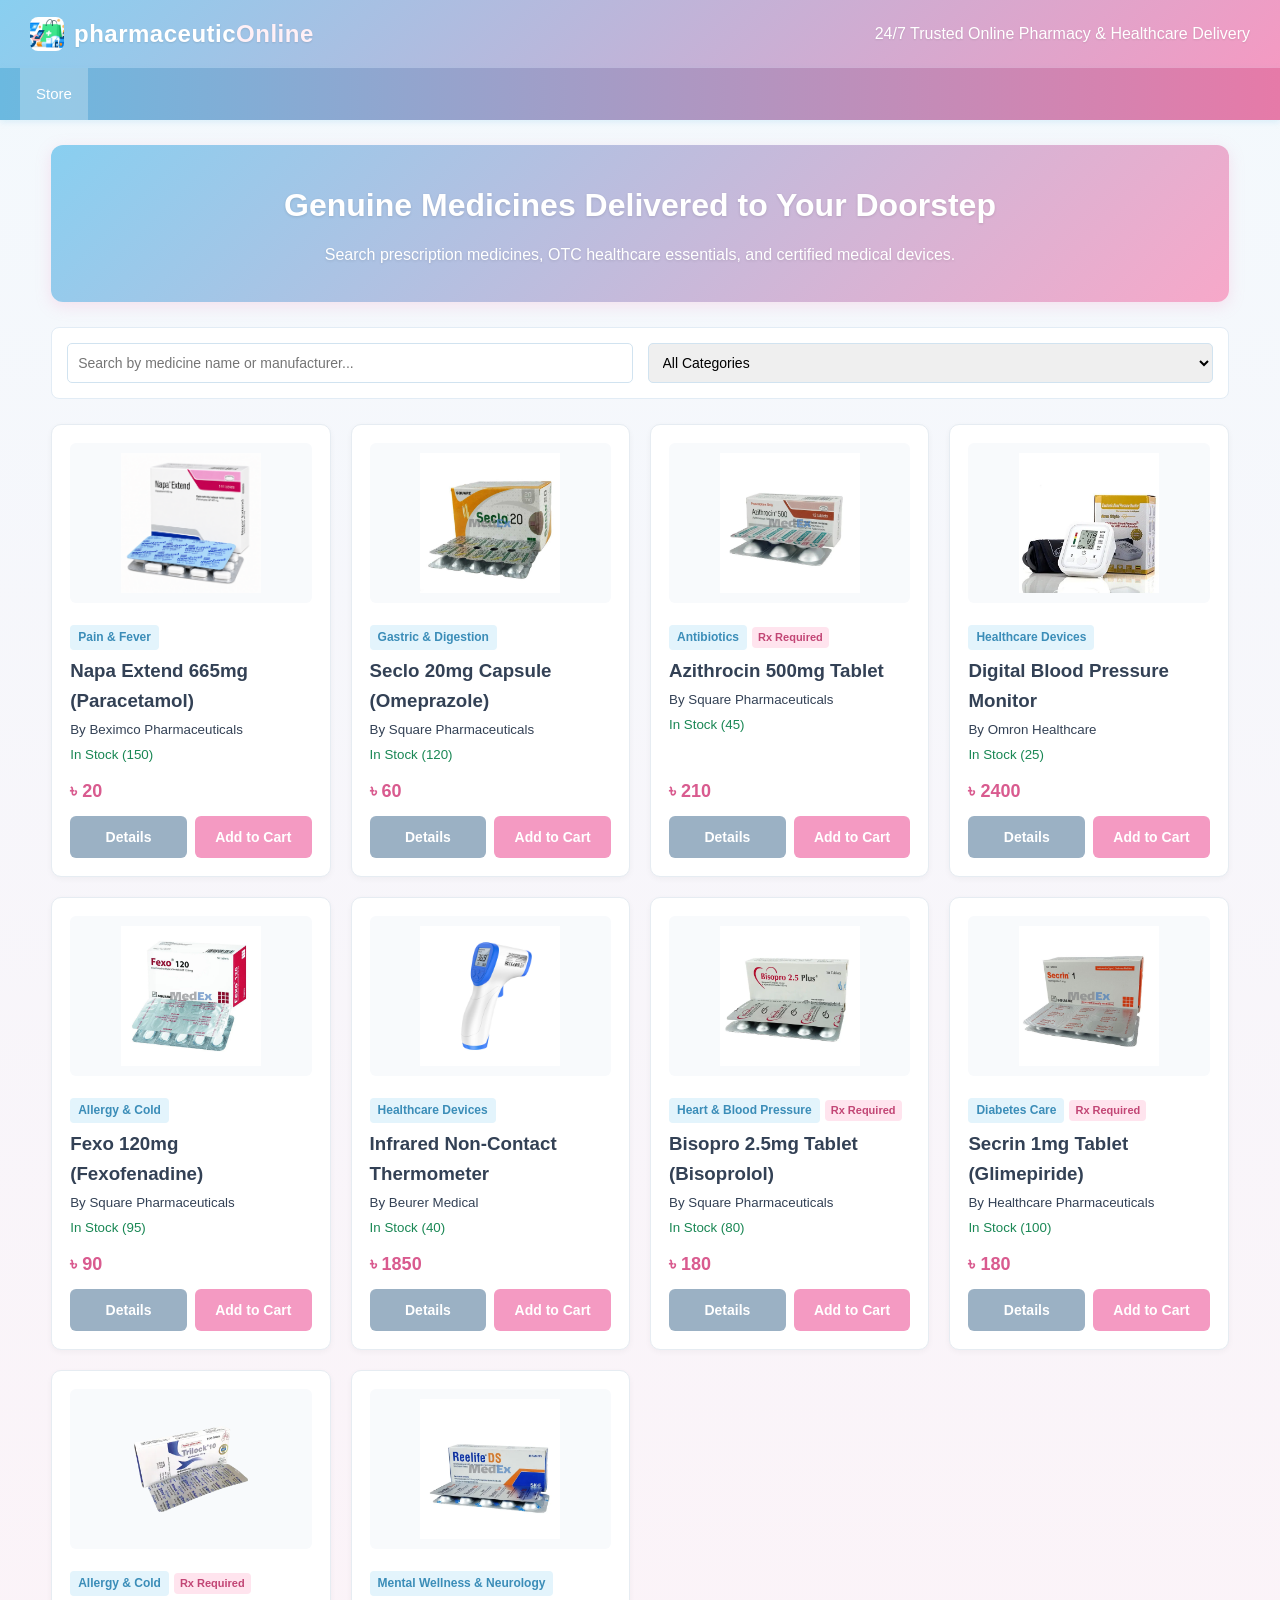
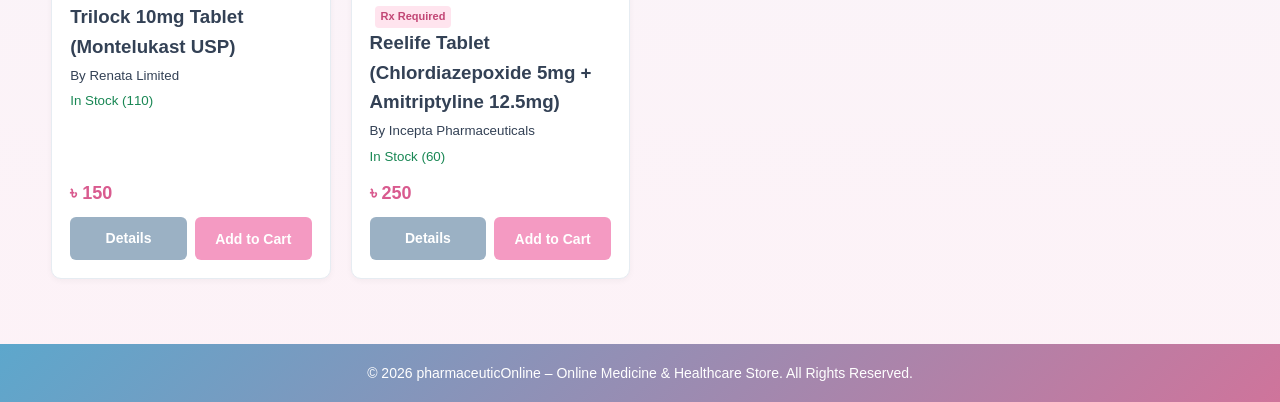
<file: index.html>
<!DOCTYPE html>
<html lang="en">
<head>
  <meta charset="UTF-8">
  <meta name="viewport" content="width=device-width, initial-scale=1.0">
  <title>pharmaceuticOnline - Online Medicine & Healthcare Store</title>
  <link rel="stylesheet" href="css/style.css">
</head>
<body>

  <header>
    <div class="logo" style="display: flex; align-items: center; gap: 10px;">
      <img src="assets/images/images.jpeg" alt="pharmaceuticOnline Logo" style="width: 34px; height: 34px; border-radius: 8px; object-fit: cover;">
      <div>pharmaceutic<span>Online</span></div>
    </div>
    <div>24/7 Trusted Online Pharmacy & Healthcare Delivery</div>
  </header>

  <nav class="topnav">
    <div class="nav-links">
      <a href="index.html" class="active">Store</a>
    </div>
    <div class="nav-links" id="userNav">
      <!-- Shown only after the user logs in -->
      <a href="cart.html" id="yourCartLink" style="display: none;">Your Cart (<span id="cartCount">0</span>)</a>
    </div>
  </nav>

  <div class="container">
    <div class="hero">
      <h1>Genuine Medicines Delivered to Your Doorstep</h1>
      <p>Search prescription medicines, OTC healthcare essentials, and certified medical devices.</p>
    </div>

    <div class="filter-bar">
      <input type="text" id="searchInput" placeholder="Search by medicine name or manufacturer..." onkeyup="renderProducts()">
      <select id="categoryFilter" onchange="renderProducts()">
        <option value="All">All Categories</option>
        <option value="Pain & Fever">Pain & Fever</option>
        <option value="Gastric & Digestion">Gastric & Digestion</option>
        <option value="Antibiotics">Antibiotics</option>
        <option value="Allergy & Cold">Allergy & Cold</option>
        <option value="Healthcare Devices">Healthcare Devices</option>
        <option value="Heart & Blood Pressure">Heart & Blood Pressure</option>
        <option value="Diabetes Care">Diabetes Care</option>
        <option value="Mental Wellness & Neurology">Mental Wellness & Neurology</option>
      </select>
    </div>

    <div id="productGrid" class="product-grid"></div>
  </div>

  <footer>
    &copy; 2026 pharmaceuticOnline – Online Medicine & Healthcare Store. All Rights Reserved.
  </footer>

  <script src="js/data.js"></script>
  <script src="js/auth.js"></script>
  <script src="js/store.js"></script>
</body>
</html>
</file>
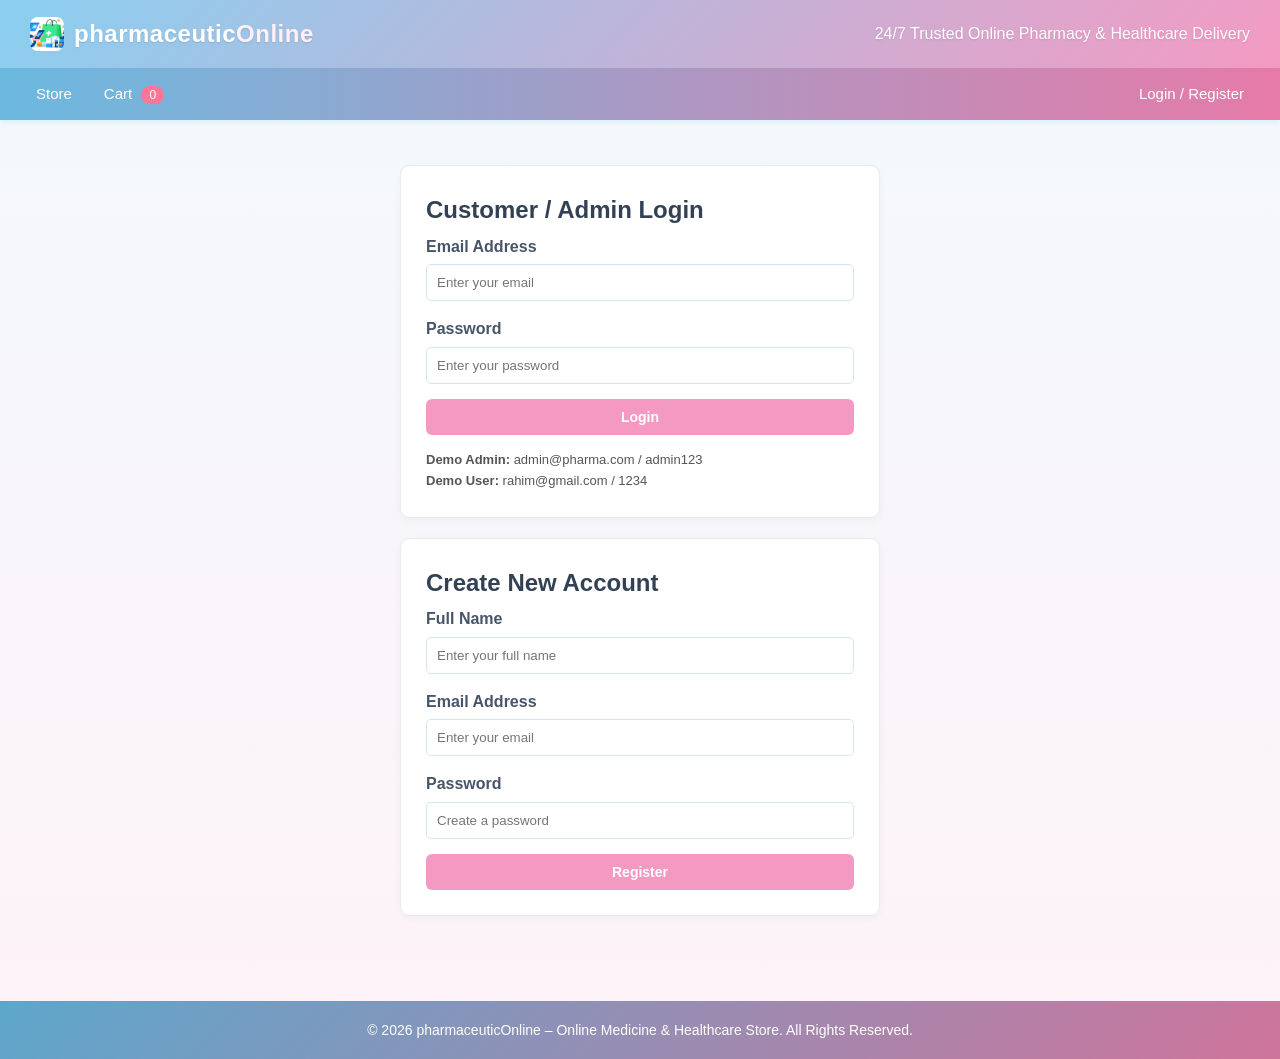
<file: admin.html>
<!DOCTYPE html>
<html lang="en">
<head>
  <meta charset="UTF-8">
  <meta name="viewport" content="width=device-width, initial-scale=1.0">
  <title>Admin Panel - pharmaceuticOnline</title>
  <link rel="stylesheet" href="css/style.css">
</head>
<body>

  <header>
    <div class="logo" style="display: flex; align-items: center; gap: 10px;">
      <img src="assets/images/images.jpeg" alt="pharmaceuticOnline Logo" style="width: 34px; height: 34px; border-radius: 8px; object-fit: cover;">
      <div>pharmaceutic<span>Online</span></div>
    </div>
    <div>Pharmacist & Inventory Management Panel</div>
  </header>

  <nav class="topnav">
    <div class="nav-links">
      <a href="index.html">View Store</a>
      <a href="admin.html" class="active">Admin Panel</a>
      <a href="manage-stock.html">Manage Medicine Stock</a>
      <a href="customer-orders.html">Customer Orders & Prescription Verification</a>
    </div>
    <div class="nav-links" id="authNav"></div>
  </nav>

  <div class="container">
    <!-- Add Medicine Form -->
    <div class="form-box" style="max-width: 100%; margin-bottom:30px;">
      <h2>Add New Medicine / Healthcare Product</h2>
      <form onsubmit="return addNewProduct(event)">
        <div style="display:grid; grid-template-columns: repeat(auto-fit, minmax(200px, 1fr)); gap:15px;">
          <div class="form-group">
            <label>Medicine / Product Name</label>
            <input type="text" id="prodName" required placeholder="e.g., Napa Extend 665mg">
          </div>
          <div class="form-group">
            <label>Manufacturer</label>
            <input type="text" id="prodManufacturer" required placeholder="e.g., Beximco Pharma">
          </div>
          <div class="form-group">
            <label>Category</label>
            <select id="prodCategory">
              <option value="Pain & Fever">Pain & Fever</option>
              <option value="Gastric & Digestion">Gastric & Digestion</option>
              <option value="Antibiotics">Antibiotics</option>
              <option value="Allergy & Cold">Allergy & Cold</option>
              <option value="Healthcare Devices">Healthcare Devices</option>
              <option value="Heart & Blood Pressure">Heart & Blood Pressure</option>
              <option value="Diabetes Care">Diabetes Care</option>
              <option value="Mental Wellness & Neurology">Mental Wellness & Neurology</option>
            </select>
          </div>
          <div class="form-group">
            <label>Price (৳)</label>
            <input type="number" id="prodPrice" required min="1" placeholder="e.g., 20">
          </div>
          <div class="form-group">
            <label>Stock Quantity</label>
            <input type="number" id="prodStock" required min="1" placeholder="e.g., 100">
          </div>
          <div class="form-group">
            <label>Prescription Required?</label>
            <select id="prodRx">
              <option value="false">No (OTC)</option>
              <option value="true">Yes (Rx Required)</option>
            </select>
          </div>
        </div>
        <div class="form-group">
          <label>Description / Dosage Info</label>
          <input type="text" id="prodDesc" required placeholder="Brief usage and dosage details">
        </div>
        <button type="submit" class="btn btn-primary">Add Product to Inventory</button>
      </form>
    </div>
  </div>

  <footer>
    &copy; 2026 pharmaceuticOnline – Online Medicine & Healthcare Store. All Rights Reserved.
  </footer>

  <script src="js/data.js"></script>
  <script src="js/auth.js"></script>
  <script src="js/admin.js"></script>
</body>
</html>
</file>
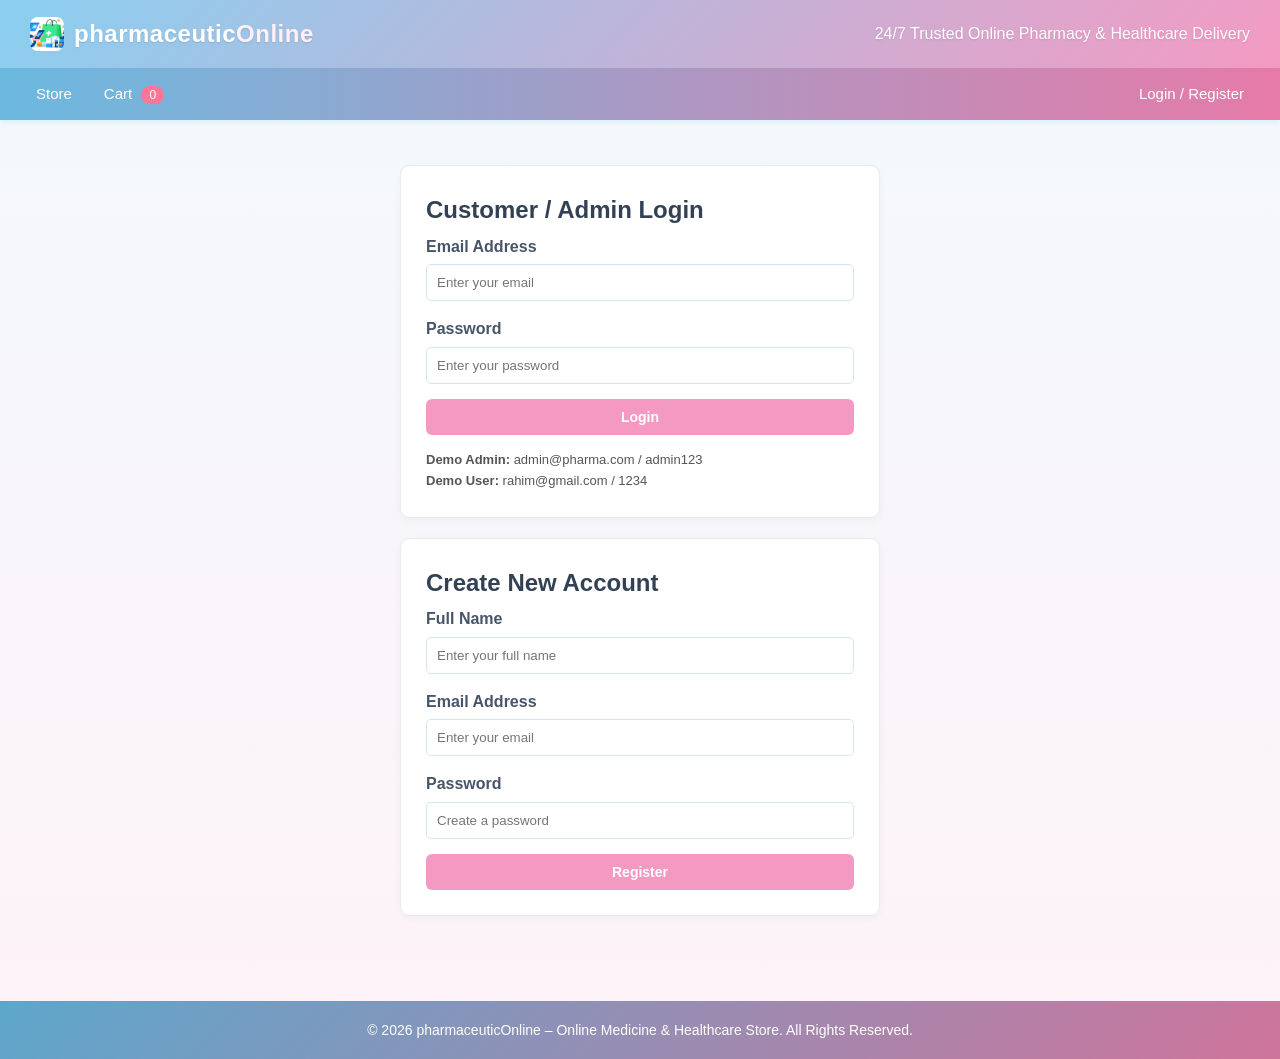
<file: cart.html>
<!DOCTYPE html>
<html lang="en">
<head>
  <meta charset="UTF-8">
  <meta name="viewport" content="width=device-width, initial-scale=1.0">
  <title>Shopping Cart & Checkout - pharmaceuticOnline</title>
  <link rel="stylesheet" href="css/style.css">
</head>
<body>

  <header>
    <div class="logo" style="display: flex; align-items: center; gap: 10px;">
      <img src="assets/images/images.jpeg" alt="pharmaceuticOnline Logo" style="width: 34px; height: 34px; border-radius: 8px; object-fit: cover;">
      <div>pharmaceutic<span>Online</span></div>
    </div>
    <div>24/7 Trusted Online Pharmacy & Healthcare Delivery</div>
  </header>

  <nav class="topnav">
    <div class="nav-links">
      <a href="index.html">Store</a>
      <a href="cart.html" class="active">Cart <span id="cartCount" class="badge">0</span></a>
    </div>
    <div class="nav-links" id="authNav"></div>
  </nav>

  <div class="container">
    <h2>Your Shopping Cart</h2>
    <div id="cartContainer"></div>
  </div>

  <footer>
    &copy; 2026 pharmaceuticOnline – Online Medicine & Healthcare Store. All Rights Reserved.
  </footer>

  <script src="js/data.js"></script>
  <script src="js/auth.js"></script>
  <script src="js/cart.js"></script>
</body>
</html>
</file>
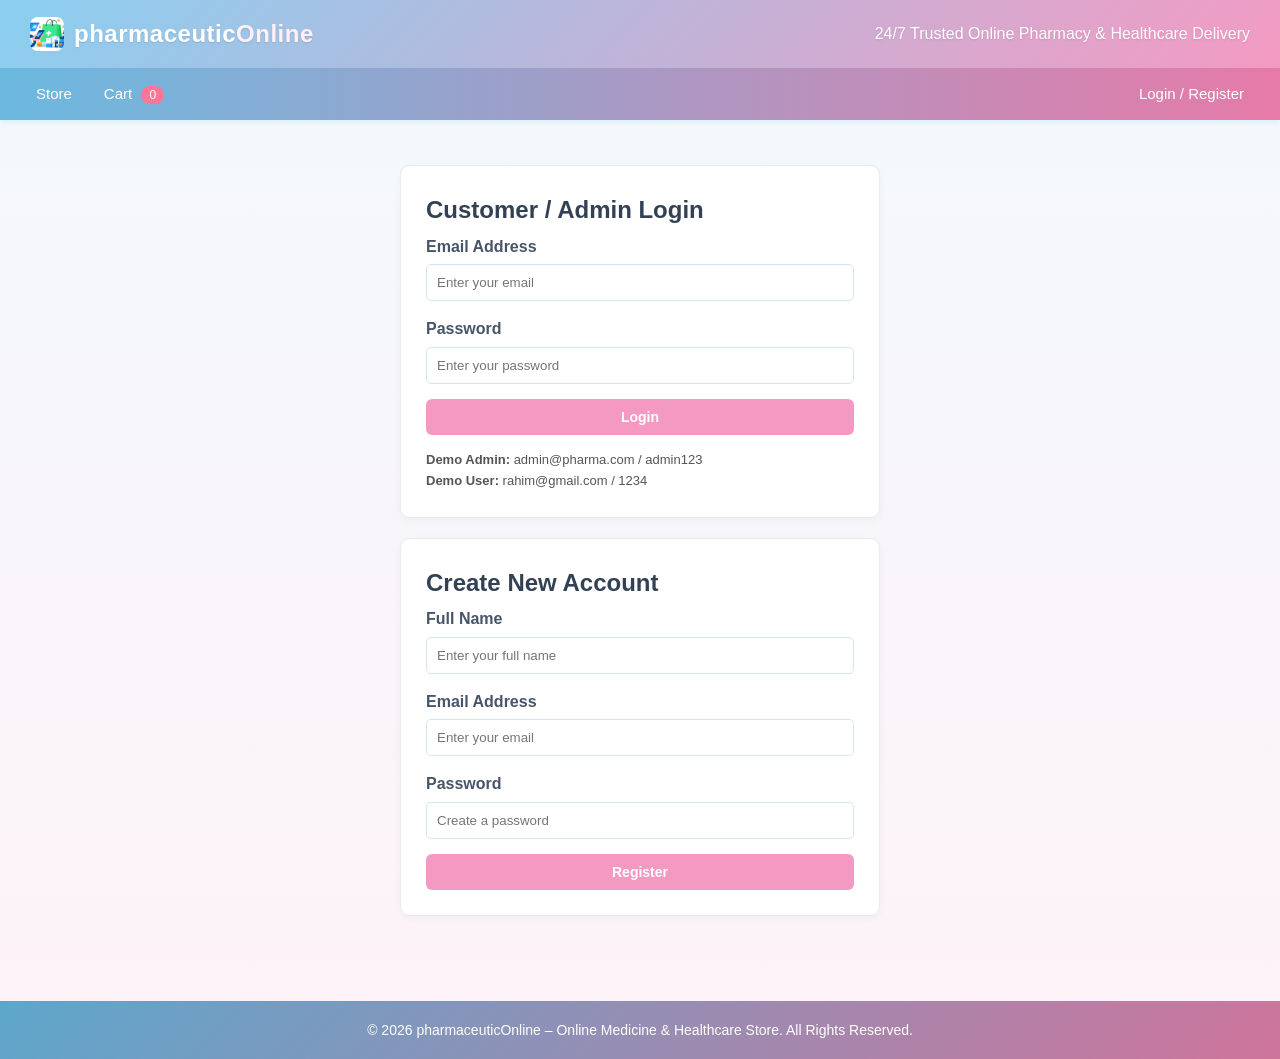
<file: dashboard.html>
<!DOCTYPE html>
<html lang="en">
<head>
  <meta charset="UTF-8">
  <meta name="viewport" content="width=device-width, initial-scale=1.0">
  <title>My Dashboard - pharmaceuticOnline</title>
  <link rel="stylesheet" href="css/style.css">
</head>
<body>

  <header>
    <div class="logo" style="display: flex; align-items: center; gap: 10px;">
      <img src="assets/images/images.jpeg" alt="pharmaceuticOnline Logo" style="width: 34px; height: 34px; border-radius: 8px; object-fit: cover;">
      <div>pharmaceutic<span>Online</span></div>
    </div>
    <div>24/7 Trusted Online Pharmacy & Healthcare Delivery</div>
  </header>

  <nav class="topnav">
    <div class="nav-links">
      <a href="index.html">Store</a>
      <a href="cart.html">Cart <span id="cartCount" class="badge">0</span></a>
    </div>
    <div class="nav-links" id="authNav"></div>
  </nav>

  <div class="container">
    <h2 id="welcomeHeading">My Orders & Prescriptions</h2>
    <div id="orderHistoryContainer"></div>
  </div>

  <footer>
    &copy; 2026 pharmaceuticOnline – Online Medicine & Healthcare Store. All Rights Reserved.
  </footer>

  <script src="js/data.js"></script>
  <script src="js/auth.js"></script>
  <script>
    document.addEventListener("DOMContentLoaded", () => {
      const user = getCurrentUser();
      if (!user) {
        window.location.href = "login.html";
        return;
      }

      document.getElementById("welcomeHeading").innerText = `Welcome, ${user.name} – Your Order History`;
      const allOrders = JSON.parse(localStorage.getItem("pq_orders")) || [];
      const myOrders = allOrders.filter(o => o.userEmail === user.email);
      const container = document.getElementById("orderHistoryContainer");

      if (myOrders.length === 0) {
        container.innerHTML = `<p>You have not placed any medicine orders yet. <a href="index.html">Browse Store</a></p>`;
        return;
      }

      container.innerHTML = myOrders.reverse().map(order => `
        <div class="form-box" style="margin-bottom:20px;">
          <div style="display:flex; justify-content:space-between; align-items:center; flex-wrap:wrap;">
            <h3>Order #${order.orderId}</h3>
            <span class="status-badge status-${order.status.toLowerCase()}">${order.status}</span>
          </div>
          <p><small><strong>Date:</strong> ${order.date} | <strong>Address:</strong> ${order.address} | <strong>Phone:</strong> ${order.phone}</small></p>
          ${order.prescriptionFile ? `<p><small><strong>Prescription Attached:</strong> ${order.prescriptionFile}</small></p>` : ""}
          <ul style="margin:10px 0 10px 20px;">
            ${order.items.map(item => `<li>${item.name} × ${item.qty} (৳ ${item.price * item.qty})</li>`).join("")}
          </ul>
          <p><strong>Total Paid:</strong> ৳ ${order.total}</p>
        </div>
      `).join("");
    });
  </script>
</body>
</html>
</file>
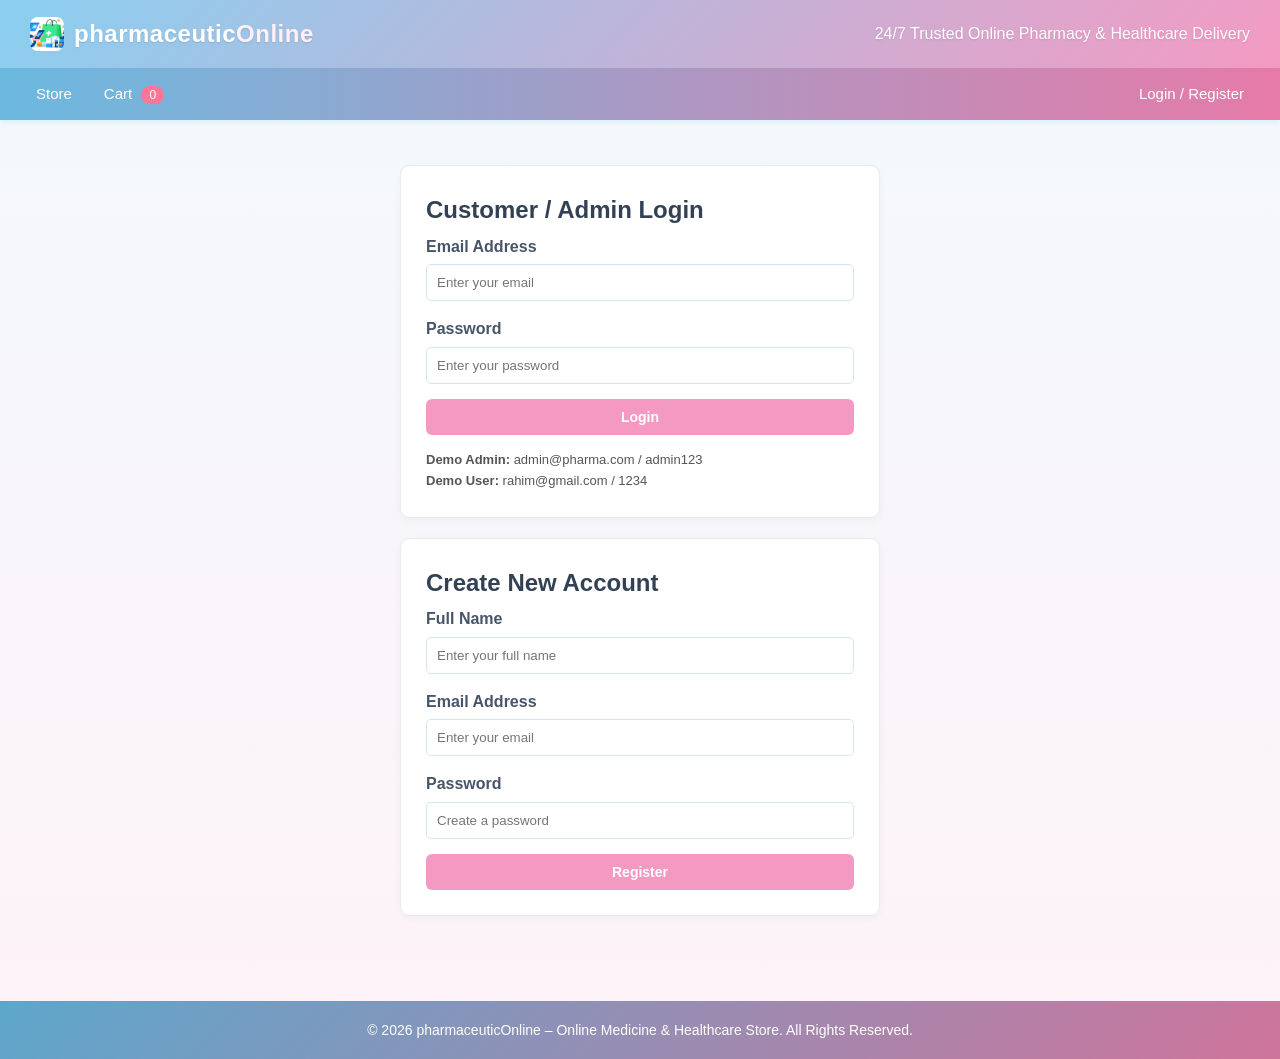
<file: login.html>
<!DOCTYPE html>
<html lang="en">
<head>
  <meta charset="UTF-8">
  <meta name="viewport" content="width=device-width, initial-scale=1.0">
  <title>Login / Register - pharmaceuticOnline</title>
  <link rel="stylesheet" href="css/style.css">
</head>
<body>

  <header>
    <div class="logo" style="display: flex; align-items: center; gap: 10px;">
      <img src="assets/images/images.jpeg" alt="pharmaceuticOnline Logo" style="width: 34px; height: 34px; border-radius: 8px; object-fit: cover;">
      <div>pharmaceutic<span>Online</span></div>
    </div>
    <div>24/7 Trusted Online Pharmacy & Healthcare Delivery</div>
  </header>

  <nav class="topnav">
    <div class="nav-links">
      <a href="index.html">Store</a>
      <a href="cart.html">Cart <span id="cartCount" class="badge">0</span></a>
    </div>
    <div class="nav-links" id="authNav"></div>
  </nav>

  <div class="container">
    <div class="auth-wrapper">
      <!-- Login Form -->
      <div class="form-box">
        <h2>Customer / Admin Login</h2>
        <div id="loginError" class="error-msg"></div>
        <form onsubmit="return handleLogin(event)">
          <div class="form-group">
            <label for="loginEmail">Email Address</label>
            <input type="email" id="loginEmail" placeholder="Enter your email">
          </div>
          <div class="form-group">
            <label for="loginPassword">Password</label>
            <input type="password" id="loginPassword" placeholder="Enter your password">
          </div>
          <button type="submit" class="btn btn-primary" style="width:100%;">Login</button>
        </form>
        <p style="margin-top:15px; font-size:13px; color:#555;">
          <strong>Demo Admin:</strong> admin@pharma.com / admin123<br>
          <strong>Demo User:</strong> rahim@gmail.com / 1234
        </p>
      </div>

      <!-- Register Form -->
      <div class="form-box">
        <h2>Create New Account</h2>
        <div id="regError" class="error-msg"></div>
        <form onsubmit="return handleRegister(event)">
          <div class="form-group">
            <label for="regName">Full Name</label>
            <input type="text" id="regName" placeholder="Enter your full name">
          </div>
          <div class="form-group">
            <label for="regEmail">Email Address</label>
            <input type="email" id="regEmail" placeholder="Enter your email">
          </div>
          <div class="form-group">
            <label for="regPassword">Password</label>
            <input type="password" id="regPassword" placeholder="Create a password">
          </div>
          <button type="submit" class="btn btn-success" style="width:100%;">Register</button>
        </form>
      </div>
    </div>
  </div>

  <footer>
    &copy; 2026 pharmaceuticOnline – Online Medicine & Healthcare Store. All Rights Reserved.
  </footer>

  <script src="js/data.js"></script>
  <script src="js/auth.js"></script>
</body>
</html>
</file>
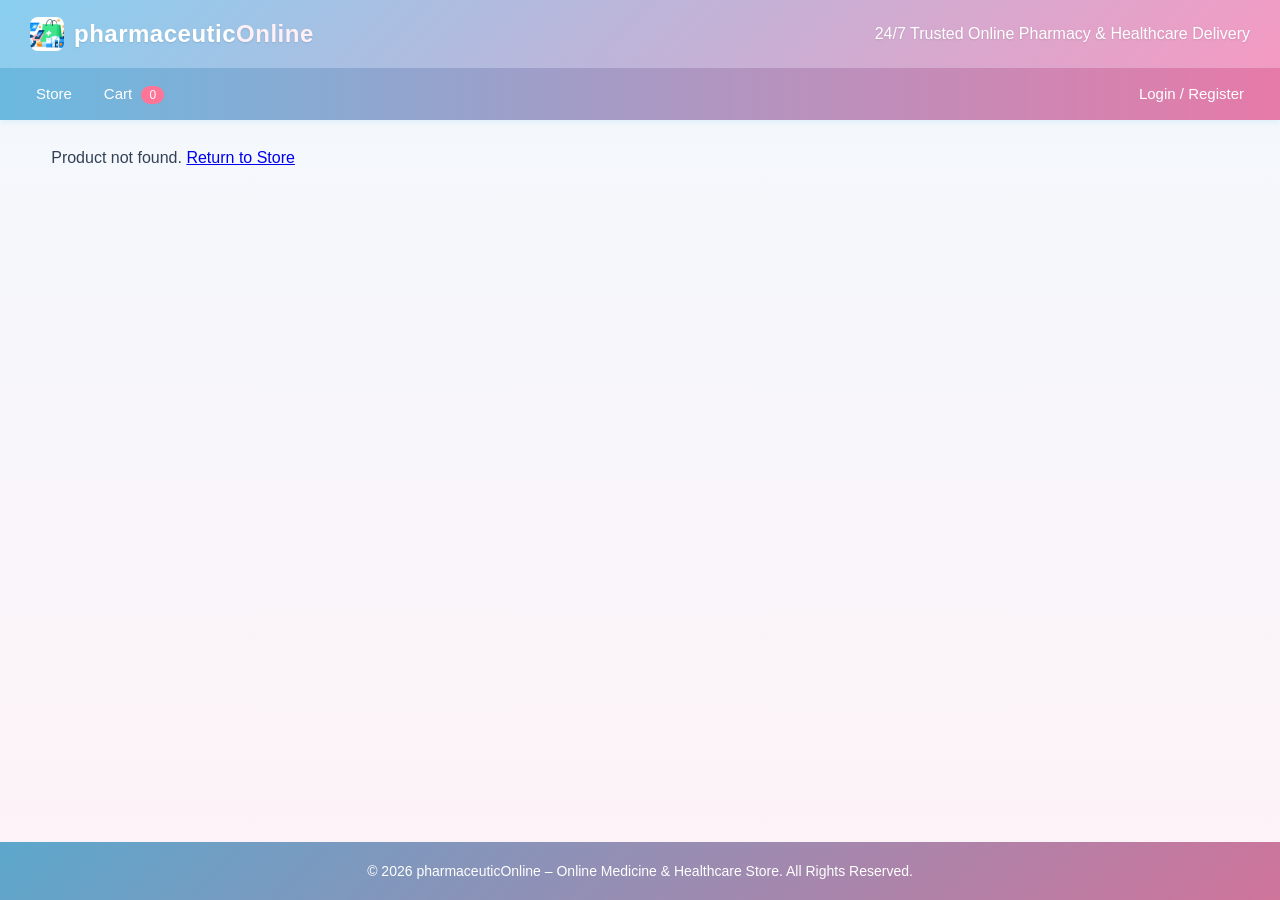
<file: product.html>
<!DOCTYPE html>
<html lang="en">
<head>
  <meta charset="UTF-8">
  <meta name="viewport" content="width=device-width, initial-scale=1.0">
  <title>Product Details - pharmaceuticOnline</title>
  <link rel="stylesheet" href="css/style.css">
</head>
<body>

  <header>
    <div class="logo" style="display: flex; align-items: center; gap: 10px;">
      <img src="assets/images/images.jpeg" alt="pharmaceuticOnline Logo" style="width: 34px; height: 34px; border-radius: 8px; object-fit: cover;">
      <div>pharmaceutic<span>Online</span></div>
    </div>
    <div>24/7 Trusted Online Pharmacy & Healthcare Delivery</div>
  </header>

  <nav class="topnav">
    <div class="nav-links">
      <a href="index.html">Store</a>
      <a href="cart.html">Cart <span id="cartCount" class="badge">0</span></a>
    </div>
    <div class="nav-links" id="authNav"></div>
  </nav>

  <div class="container">
    <div id="productDetailContainer"></div>
  </div>

  <footer>
    &copy; 2026 pharmaceuticOnline – Online Medicine & Healthcare Store. All Rights Reserved.
  </footer>

  <script src="js/data.js"></script>
  <script src="js/auth.js"></script>
  <script src="js/store.js"></script>
</body>
</html>
</file>
<file: css/style.css>
/* Global Reset & Box Model */
* {
  box-sizing: border-box;
  margin: 0;
  padding: 0;
}

body {
  font-family: 'Segoe UI', Tahoma, Geneva, Verdana, sans-serif;
  background: linear-gradient(180deg, #f3f9fd 0%, #fdf2f7 100%);
  color: #334155;
  line-height: 1.6;
  display: flex;
  flex-direction: column;
  min-height: 100vh;
}

/* Header & Sticky Navigation */
header {
  background: linear-gradient(135deg, #89cff0 0%, #f49ac2 100%);
  color: #ffffff;
  padding: 15px 30px;
  display: flex;
  justify-content: space-between;
  align-items: center;
  flex-wrap: wrap;
  text-shadow: 0 1px 2px rgba(0, 0, 0, 0.1);
}

header .logo {
  font-size: 24px;
  font-weight: bold;
  letter-spacing: 0.5px;
}

header .logo span {
  color: #fff0f6;
}

.topnav {
  position: sticky;
  top: 0;
  z-index: 100;
  background: linear-gradient(90deg, #6bb9e0 0%, #e67aa8 100%);
  overflow: hidden;
  padding: 0 20px;
  display: flex;
  justify-content: space-between;
  align-items: center;
  box-shadow: 0 2px 6px rgba(137, 207, 240, 0.25);
}

.topnav .nav-links a {
  float: left;
  display: block;
  color: #ffffff;
  text-align: center;
  padding: 14px 16px;
  text-decoration: none;
  font-size: 15px;
  font-weight: 500;
  transition: background-color 0.2s;
}

.topnav .nav-links a:hover,
.topnav .nav-links a.active {
  background-color: rgba(255, 255, 255, 0.25);
  color: #ffffff;
}

.badge {
  background-color: #ff7597;
  color: white;
  padding: 2px 8px;
  border-radius: 12px;
  font-size: 12px;
  margin-left: 5px;
}

/* Main Container */
.container {
  width: 92%;
  max-width: 1200px;
  margin: 25px auto;
  flex: 1;
}

/* Hero Banner */
.hero {
  background: linear-gradient(135deg, #89cff0 0%, #f7a8c9 100%);
  color: white;
  padding: 35px;
  border-radius: 12px;
  margin-bottom: 25px;
  text-align: center;
  box-shadow: 0 4px 15px rgba(244, 154, 194, 0.25);
  text-shadow: 0 1px 3px rgba(0, 0, 0, 0.12);
}

.hero h1 {
  font-size: 32px;
  margin-bottom: 10px;
}

/* Filter & Search Bar */
.filter-bar {
  display: flex;
  gap: 15px;
  margin-bottom: 25px;
  flex-wrap: wrap;
  background: #ffffff;
  padding: 15px;
  border-radius: 8px;
  border: 1px solid #e2ecf5;
}

.filter-bar input,
.filter-bar select {
  padding: 10px;
  border: 1px solid #d1e3f0;
  border-radius: 5px;
  font-size: 14px;
  flex: 1;
  min-width: 200px;
}

.filter-bar input:focus,
.filter-bar select:focus {
  outline: none;
  border-color: #89cff0;
}

/* Product Grid & Cards (Solid Background - No Gradient) */
.product-grid {
  display: grid;
  grid-template-columns: repeat(auto-fill, minmax(260px, 1fr));
  gap: 20px;
}

.card {
  background-color: #ffffff;
  border: 1px solid #e6ecf2;
  border-radius: 10px;
  padding: 18px;
  display: flex;
  flex-direction: column;
  justify-content: space-between;
  box-shadow: 0 2px 6px rgba(0, 0, 0, 0.04);
}

.card img {
  width: 100%;
  height: 160px;
  object-fit: contain;
  background-color: #f8fafc;
  border-radius: 6px;
  margin-bottom: 12px;
  padding: 10px;
}

.category-tag {
  display: inline-block;
  background-color: #e3f4fc;
  color: #3b8db8;
  font-size: 12px;
  padding: 3px 8px;
  border-radius: 4px;
  margin-bottom: 6px;
  font-weight: 600;
}

.rx-badge {
  display: inline-block;
  background-color: #ffe4ee;
  color: #c24675;
  font-size: 11px;
  padding: 2px 6px;
  border-radius: 4px;
  margin-left: 5px;
  font-weight: bold;
}

.price {
  font-size: 18px;
  font-weight: bold;
  color: #d95b8f;
  margin: 10px 0;
}

/* Buttons (Solid Light Pink - No Gradient) */
.btn {
  display: inline-block;
  padding: 10px 15px;
  border: none;
  border-radius: 6px;
  cursor: pointer;
  font-size: 14px;
  font-weight: 600;
  text-align: center;
  text-decoration: none;
  transition: opacity 0.2s, background-color 0.2s;
}

.btn:hover {
  opacity: 0.9;
}

.btn-primary {
  background-color: #f49ac2;
  color: #ffffff;
}

.btn-primary:hover {
  background-color: #ec82b0;
}

.btn-success {
  background-color: #f49ac2;
  color: #ffffff;
}

.btn-danger {
  background-color: #eb6b8b;
  color: #ffffff;
}

.btn-secondary {
  background-color: #9bb1c4;
  color: #ffffff;
}

.btn-group {
  display: flex;
  gap: 8px;
  margin-top: 10px;
}

.btn-group .btn {
  flex: 1;
}

/* Forms (Login, Register, Admin, Checkout) */
.form-box {
  background-color: #ffffff;
  padding: 25px;
  border-radius: 10px;
  border: 1px solid #e6ecf2;
  max-width: 480px;
  margin: 20px auto;
  box-shadow: 0 2px 8px rgba(0, 0, 0, 0.04);
}

.form-group {
  margin-bottom: 15px;
}

.form-group label {
  display: block;
  margin-bottom: 5px;
  font-weight: 600;
  color: #475569;
}

.form-group input,
.form-group select,
.form-group textarea {
  width: 100%;
  padding: 10px;
  border: 1px solid #d5e5f2;
  border-radius: 5px;
}

.error-msg {
  color: #e05277;
  font-size: 13px;
  margin-top: 4px;
}

/* Tables (Cart, Dashboard, Admin - Solid Colors, No Gradient) */
table {
  width: 100%;
  border-collapse: collapse;
  background-color: #ffffff;
  margin-bottom: 20px;
  border-radius: 8px;
  overflow: hidden;
  box-shadow: 0 2px 6px rgba(0, 0, 0, 0.04);
}

th, td {
  padding: 12px 15px;
  border: 1px solid #e8eef5;
  text-align: left;
}

th {
  background-color: #89cff0;
  color: #ffffff;
}

/* Product Detail Layout (Solid Background - No Gradient) */
.detail-box {
  background-color: #ffffff;
  padding: 25px;
  border-radius: 10px;
  border: 1px solid #e6ecf2;
  display: flex;
  gap: 30px;
  flex-wrap: wrap;
}

.detail-box img {
  width: 300px;
  max-width: 100%;
  height: 260px;
  object-fit: contain;
  background-color: #f8fafc;
  border-radius: 8px;
  padding: 15px;
}

.detail-info {
  flex: 1;
  min-width: 260px;
}

/* Dashboard Stats (Admin - Solid Colors, No Gradient) */
.stats-grid {
  display: grid;
  grid-template-columns: repeat(auto-fit, minmax(200px, 1fr));
  gap: 15px;
  margin-bottom: 25px;
}

.stat-card {
  background-color: #ffffff;
  padding: 20px;
  border-left: 5px solid #f49ac2;
  border-radius: 6px;
  box-shadow: 0 2px 4px rgba(0, 0, 0, 0.04);
}

/* Footer */
footer {
  background: linear-gradient(135deg, #5da7cc 0%, #cf749b 100%);
  color: #ffffff;
  text-align: center;
  padding: 18px;
  margin-top: 40px;
  font-size: 14px;
}
</file>
